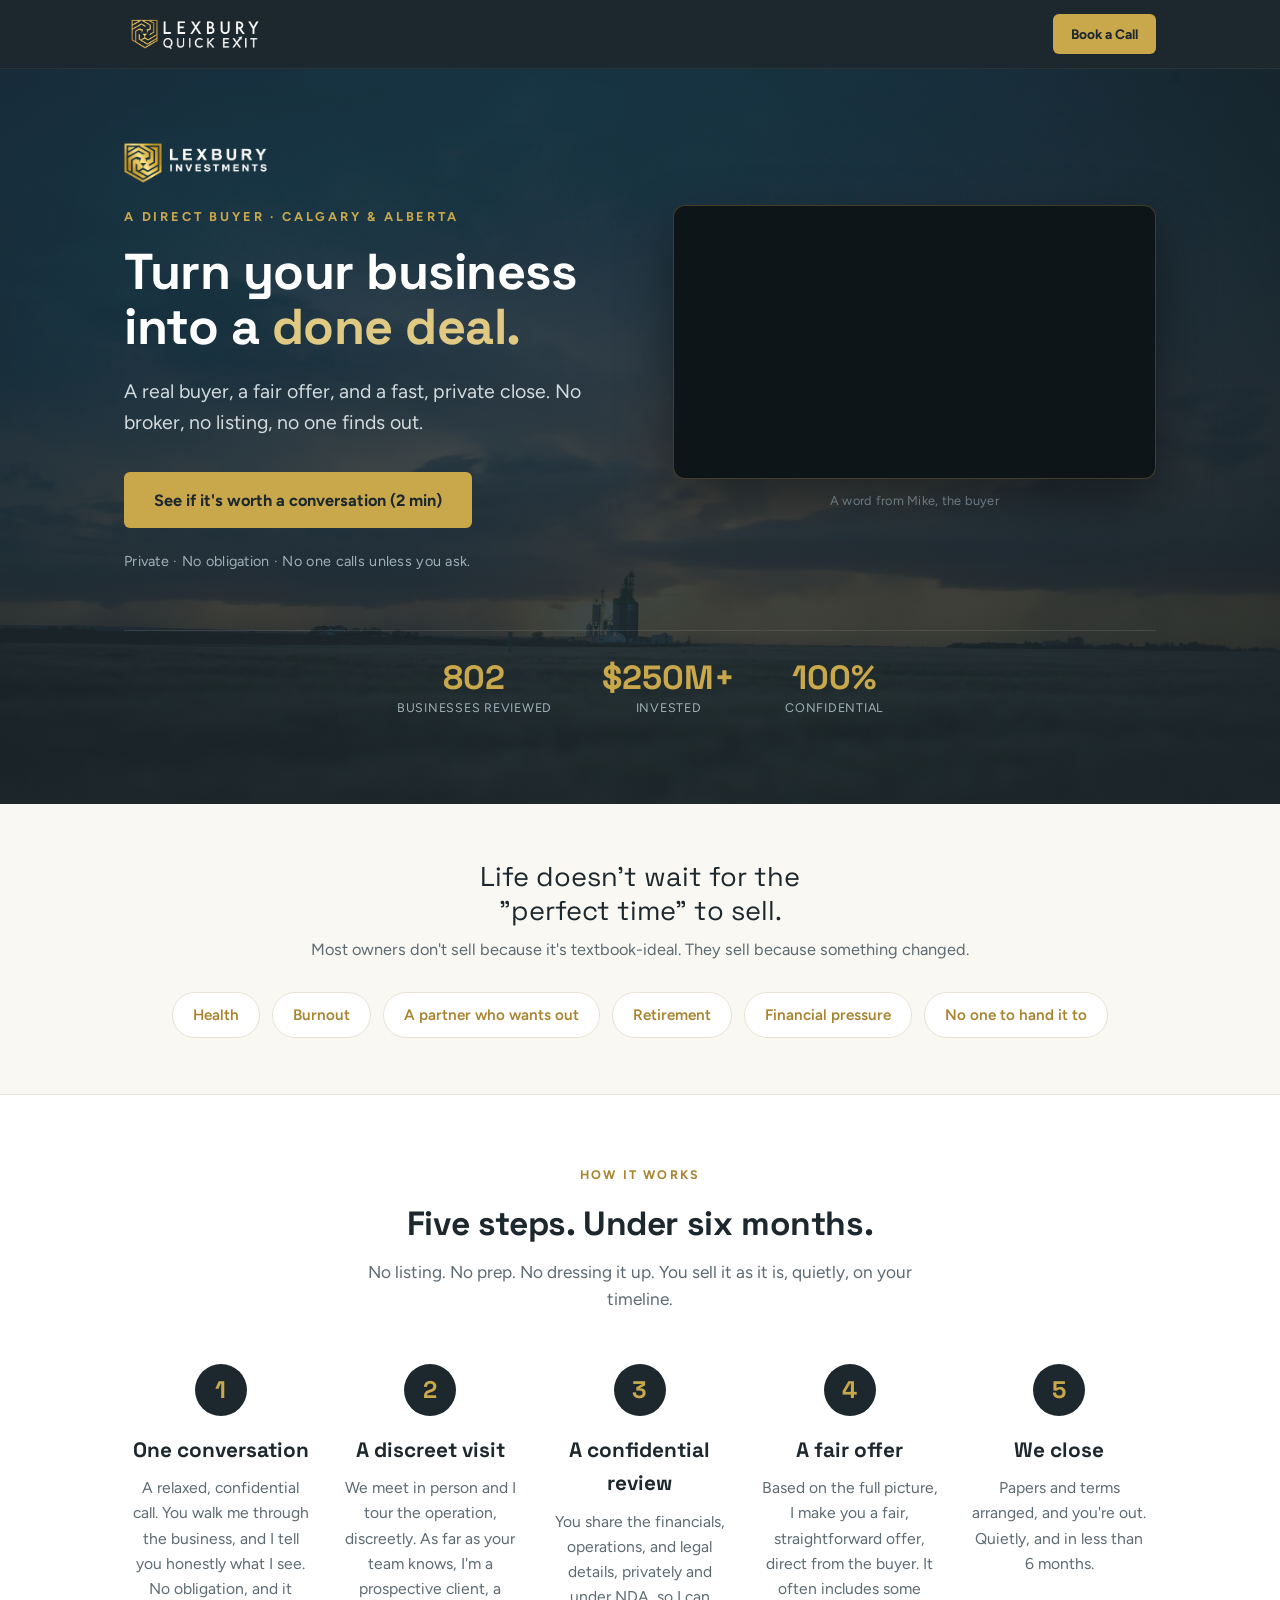
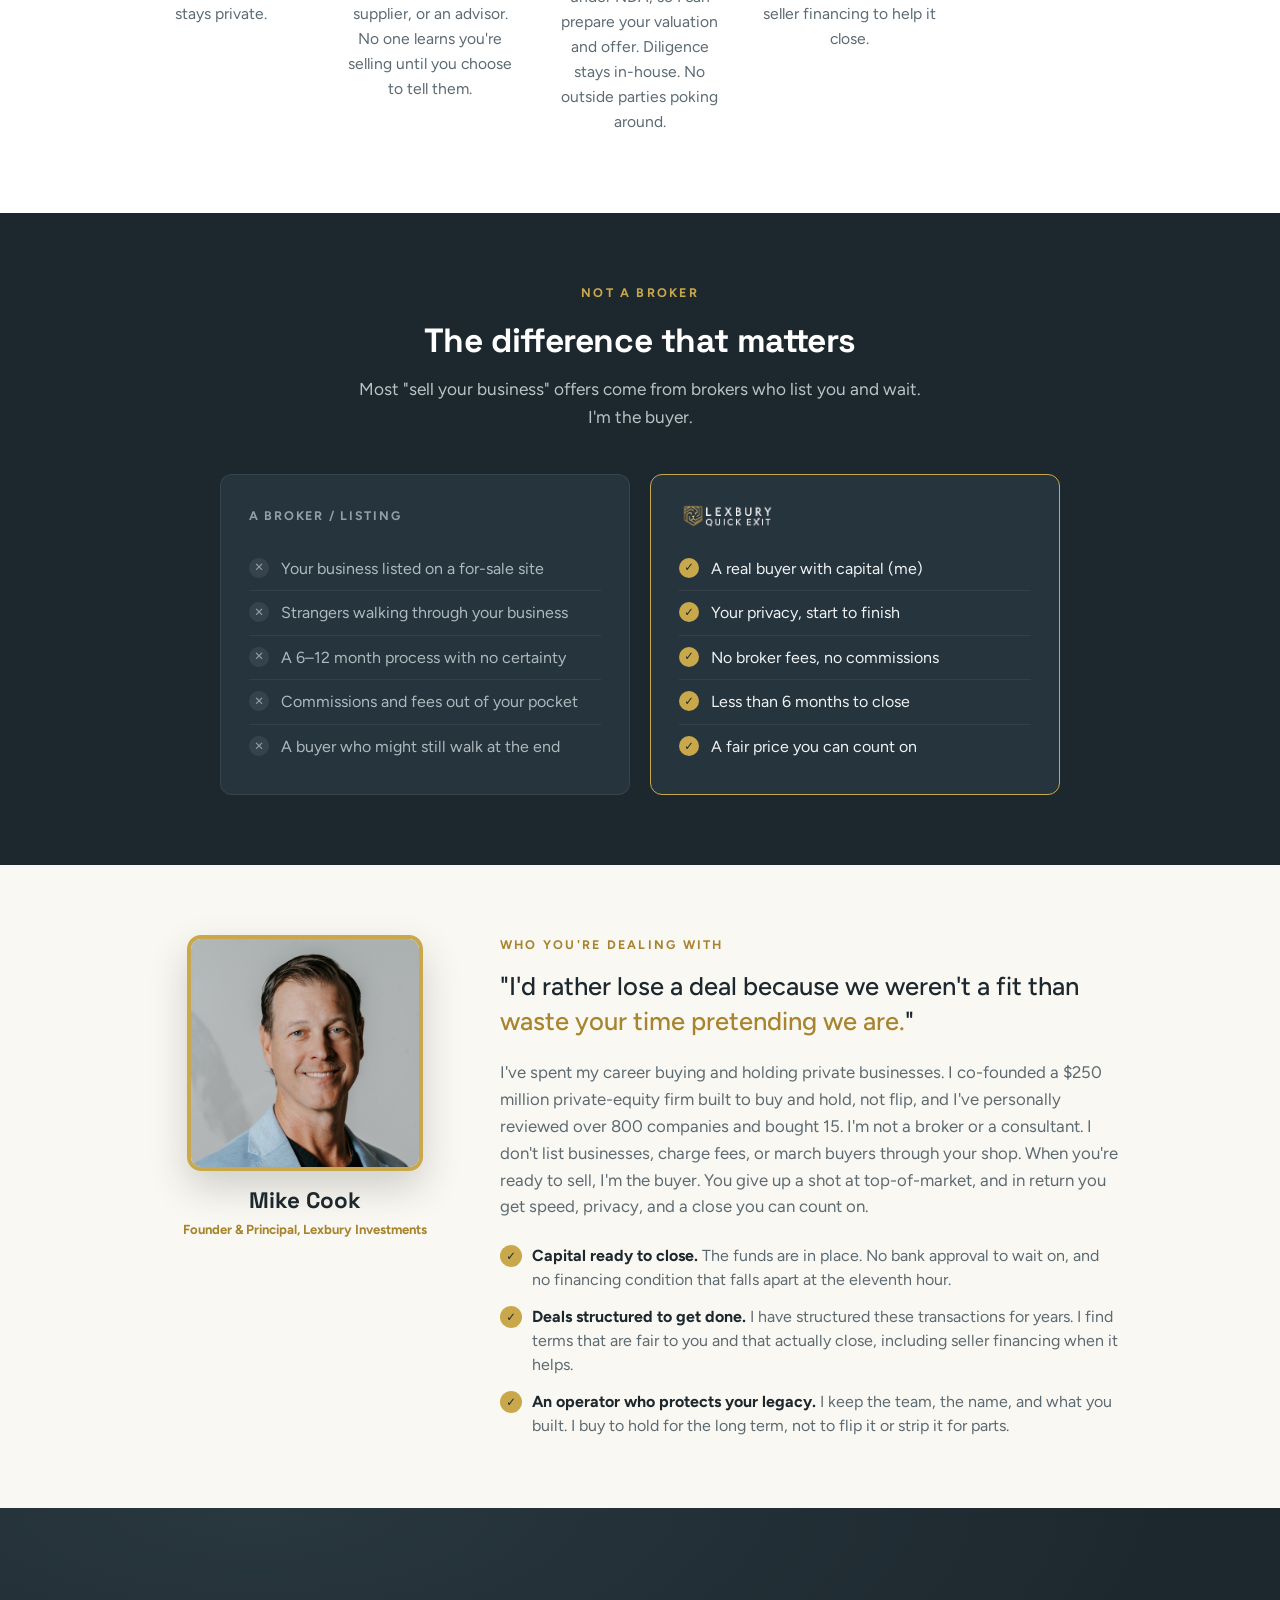
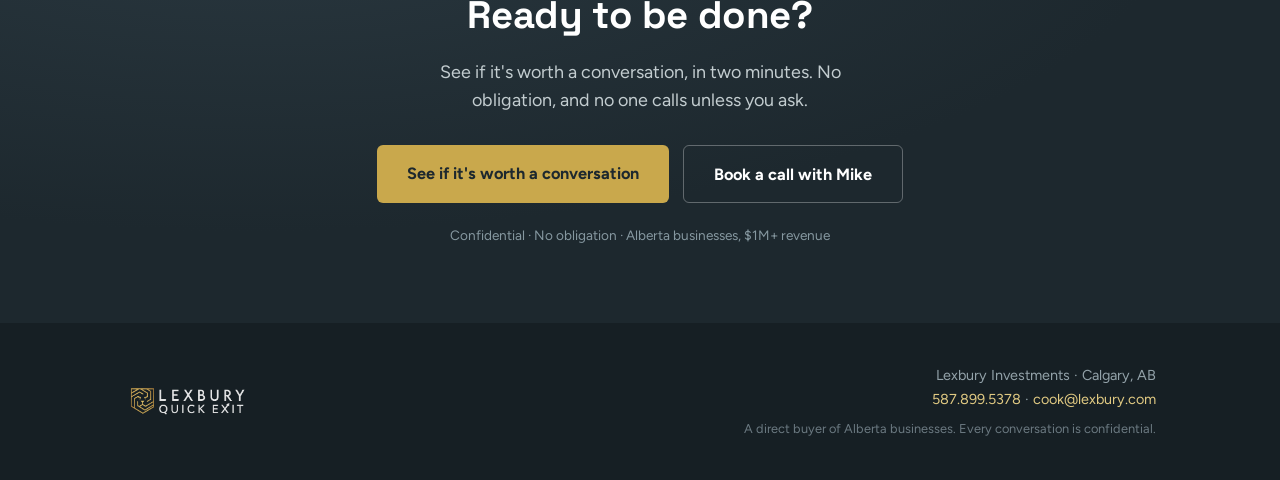
<file: index.html>
<!DOCTYPE html>
<html lang="en">
<head>
<meta charset="UTF-8">
<meta name="viewport" content="width=device-width, initial-scale=1.0">
<title>Sell Your Alberta Business, Fast and Confidential | Lexbury Quick Exit</title>
<meta name="description" content="A real buyer for your Calgary or Alberta business, not a broker. No listing, no fees, no parade of strangers. One honest conversation, a fair offer, and a close in less than 6 months. Completely confidential.">
<link rel="icon" href="/favicon.png">
<link rel="apple-touch-icon" href="/apple-touch-icon.png">
<link rel="stylesheet" href="/fonts.css">
<style>
:root{
  --navy:#1D282E; --navy-2:#26343d; --navy-3:#31424c;
  --gold:#C9A84C; --gold-lt:#e0c982; --gold-deep:#a8842f;
  --cream:#faf8f2; --paper:#ffffff; --ink:#2b3840; --muted:#5c6a72; --line:#e7e2d6;
  --good:#2d7a4f;
  /* Option D typography (both sans): --serif = DISPLAY face, --sans = BODY face */
  --serif:'Space Grotesk',system-ui,-apple-system,'Segoe UI',Roboto,Helvetica,Arial,sans-serif;
  --sans:'Figtree',system-ui,-apple-system,'Segoe UI',Roboto,Helvetica,Arial,sans-serif;
}
*{box-sizing:border-box;margin:0;padding:0;}
html{scroll-behavior:smooth;}
body{font-family:var(--sans);color:var(--ink);background:var(--paper);line-height:1.6;-webkit-font-smoothing:antialiased;}
a{color:inherit;}
img{max-width:100%;display:block;}
.wrap{max-width:1080px;margin:0 auto;padding:0 24px;}

/* nav */
.nav{position:sticky;top:0;z-index:50;background:var(--navy);border-bottom:1px solid rgba(255,255,255,.06);}
.nav .wrap{display:flex;align-items:center;justify-content:space-between;padding-top:14px;padding-bottom:14px;}
.nav .logo{height:38px;width:auto;}
.btn{display:inline-block;font-family:var(--sans);font-weight:700;font-size:.92rem;padding:11px 22px;border-radius:6px;text-decoration:none;cursor:pointer;border:none;transition:transform .1s,background .15s;}
.btn:hover{transform:translateY(-1px);}
.btn-gold{background:var(--gold);color:var(--navy);}
.btn-gold:hover{background:var(--gold-lt);}
.btn-ghost{background:transparent;color:#fff;border:1px solid rgba(255,255,255,.3);}
.btn-ghost:hover{background:rgba(255,255,255,.08);}
.btn-lg{font-size:1.02rem;padding:15px 30px;}
.nav .btn{padding:9px 18px;font-size:.86rem;}

/* hero */
.hero{background:linear-gradient(rgba(29,40,46,.78), rgba(29,40,46,.88)), url('/hero-bg.jpg') center/cover no-repeat;color:#fff;padding:74px 0 84px;}
.hero .eyebrow{color:var(--gold);font-size:.8rem;letter-spacing:.22em;text-transform:uppercase;font-weight:700;margin-bottom:18px;}
.hero-brand{margin-bottom:16px;}
.hero-brand a{display:inline-block;line-height:0;}
.hero-brand img{height:40px;width:auto;display:block;transition:opacity .18s ease;}
.hero-brand a:hover img{opacity:.78;}
.hero h1{font-family:var(--serif);font-size:3.15rem;line-height:1.08;font-weight:700;letter-spacing:-.5px;max-width:15ch;}
.hero h1 .em{color:var(--gold-lt);}
.hero .sub{font-size:1.22rem;color:#d3dbde;margin-top:22px;max-width:44ch;}
.hero .cta-row{display:flex;flex-wrap:wrap;gap:14px;margin-top:34px;}
.hero .trust{margin-top:30px;font-size:.9rem;color:#9fb0b8;display:flex;align-items:center;gap:10px;flex-wrap:wrap;}
.hero .trust b{color:#e6ecee;font-weight:600;}
.hero .trust .dot{width:4px;height:4px;border-radius:50%;background:var(--gold);}

/* hero grid, video & trust */
.hero-grid{display:grid;grid-template-columns:1.02fr .98fr;gap:46px;align-items:center;}
.hero-assure{margin-top:22px;font-size:.9rem;color:#9fb0b8;letter-spacing:.02em;}
.hero-video .video-frame{position:relative;padding-bottom:56.25%;height:0;border-radius:12px;overflow:hidden;box-shadow:0 22px 55px rgba(0,0,0,.4);border:1px solid rgba(201,168,76,.28);background:#0e1519;}
.hero-video .video-frame iframe{position:absolute;inset:0;width:100%;height:100%;}
.hero-video .video-cap{text-align:center;font-size:.8rem;color:#8698a0;margin-top:12px;letter-spacing:.02em;}
.hero-trust{display:flex;gap:50px;justify-content:center;margin:56px auto 0;padding-top:30px;border-top:1px solid rgba(255,255,255,.1);}
.hero-trust .ti{text-align:center;}
.hero-trust .tn{display:block;font-family:var(--serif);font-size:2.1rem;color:var(--gold);font-weight:700;line-height:1;}
.hero-trust .tl{font-size:.78rem;color:#9fb0b8;letter-spacing:.06em;text-transform:uppercase;margin-top:6px;}
@media(max-width:800px){ .hero-grid{grid-template-columns:1fr;gap:30px;} .hero-trust{gap:26px;flex-wrap:wrap;} .hero-trust .tn{font-size:1.7rem;} }

/* situations */
.situations{background:var(--cream);padding:56px 0;border-bottom:1px solid var(--line);}
.situations .lead{font-family:var(--serif);font-size:1.7rem;color:var(--navy);text-align:center;max-width:22ch;margin:0 auto 8px;line-height:1.25;}
.situations .subline{text-align:center;color:var(--muted);font-size:1.02rem;margin-bottom:30px;}
.sit-grid{display:flex;flex-wrap:wrap;justify-content:center;gap:12px;}
.sit{background:var(--paper);border:1px solid var(--line);border-radius:100px;padding:10px 20px;font-size:.95rem;font-weight:600;color:var(--navy);text-decoration:none;cursor:pointer;transition:border-color .15s,transform .1s,box-shadow .15s;}
.sit:hover{border-color:var(--gold);transform:translateY(-1px);box-shadow:0 4px 14px rgba(29,40,46,.08);}
.sit span{color:var(--gold-deep);}

/* section base */
.section{padding:70px 0;}
.section h2{font-family:var(--serif);font-size:2.1rem;color:var(--navy);text-align:center;font-weight:700;letter-spacing:-.4px;margin-bottom:8px;}
.section .kicker{text-align:center;color:var(--gold-deep);font-size:.78rem;letter-spacing:.18em;text-transform:uppercase;font-weight:700;margin-bottom:12px;}
.section .intro{text-align:center;color:var(--muted);font-size:1.08rem;max-width:52ch;margin:0 auto 42px;}

/* steps */
.steps{display:grid;grid-template-columns:repeat(5,1fr);gap:16px;}
@media(max-width:1040px){.steps{grid-template-columns:repeat(3,1fr);gap:20px;}}
@media(max-width:640px){.steps{grid-template-columns:1fr;}}
.step h3{font-size:1.18rem;}
.step{text-align:center;padding:8px;}
.step .n{width:52px;height:52px;border-radius:50%;background:var(--navy);color:var(--gold);font-family:var(--serif);font-size:1.5rem;font-weight:700;display:grid;place-items:center;margin:0 auto 18px;}
.step h3{font-family:var(--serif);font-size:1.3rem;color:var(--navy);margin-bottom:8px;}
.step p{color:var(--muted);font-size:.98rem;}

/* comparison */
.compare{background:var(--navy);color:#fff;}
.compare h2{color:#fff;}
.compare .kicker{color:var(--gold);}
.compare .intro{color:#b9c4c8;}
.cols{display:grid;grid-template-columns:1fr 1fr;gap:20px;max-width:840px;margin:0 auto;}
.col{background:var(--navy-2);border:1px solid rgba(255,255,255,.08);border-radius:12px;padding:26px 28px;}
.col.us{border-color:var(--gold);}
.col h4{font-size:.78rem;letter-spacing:.14em;text-transform:uppercase;font-weight:700;margin-bottom:16px;min-height:30px;display:flex;align-items:center;}
.col.them h4{color:#8fa0a8;} .col.us h4{color:var(--gold);} .col.us h4 img{height:26px;width:auto;display:block;}
.col ul{list-style:none;}
.col li{display:flex;gap:12px;align-items:flex-start;padding:9px 0;font-size:1rem;border-bottom:1px solid rgba(255,255,255,.06);}
.col li:last-child{border-bottom:none;}
.mark{flex:none;width:20px;height:20px;border-radius:50%;display:grid;place-items:center;font-size:.72rem;font-weight:800;margin-top:2px;}
.col.them .mark{background:rgba(255,255,255,.08);color:#8fa0a8;}
.col.us .mark{background:var(--gold);color:var(--navy);}
.col.them li{color:#aeb9bd;} .col.us li{color:#eef2f3;}

/* mike */
.mike{background:var(--cream);}
.mike-grid{display:grid;grid-template-columns:290px 1fr;gap:50px;align-items:start;max-width:960px;margin:0 auto;}
.mike-photo-col{text-align:center;}
.mike-photo{width:236px;height:236px;border-radius:14px;object-fit:cover;border:4px solid var(--gold);box-shadow:0 16px 38px rgba(29,40,46,.20);margin:0 auto 18px;}
.mike-name{font-family:var(--serif);font-size:1.4rem;font-weight:700;color:var(--navy);line-height:1.1;}
.mike-title{font-size:.82rem;color:var(--gold-deep);font-weight:700;margin-top:5px;}
.mike-points{list-style:none;margin:24px 0 0;display:grid;gap:13px;}
.mike-points li{position:relative;padding-left:32px;font-size:1rem;color:var(--muted);line-height:1.5;}
.mike-points li::before{content:"\2713";position:absolute;left:0;top:1px;display:grid;place-items:center;width:22px;height:22px;border-radius:50%;background:var(--gold);color:var(--navy);font-size:.72rem;font-weight:800;}
.mike-points b{color:var(--navy);font-weight:700;}
.mike-text .kicker{text-align:left;margin-bottom:14px;}
.mike .quote{font-family:var(--sans);font-size:1.6rem;line-height:1.36;color:var(--navy);font-weight:500;}
.mike .quote .g{color:var(--gold-deep);}
.mike .body{color:var(--muted);font-size:1.05rem;margin-top:20px;}
@media(max-width:820px){
  .mike-grid{grid-template-columns:1fr;gap:28px;text-align:center;}
  .mike-photo{width:186px;height:186px;}
  .mike-text .kicker{text-align:center;}
  .mike .quote{font-size:1.42rem;}
  .mike-points{max-width:340px;margin-left:auto;margin-right:auto;text-align:left;}
}

/* final cta */
.final{background:radial-gradient(120% 130% at 20% 0%, #29373f 0%, var(--navy) 60%);color:#fff;text-align:center;padding:76px 0;}
.final h2{font-family:var(--serif);font-size:2.4rem;color:#fff;margin-bottom:12px;letter-spacing:-.4px;}
.final p{color:#c3cdd0;font-size:1.12rem;max-width:44ch;margin:0 auto 30px;}
.final .cta-row{display:flex;flex-wrap:wrap;gap:14px;justify-content:center;}
.final .fine{margin-top:22px;font-size:.85rem;color:#8698a0;}

/* footer */
footer{background:#161f24;color:#93a2a9;padding:40px 0;font-size:.9rem;}
footer .wrap{display:flex;flex-wrap:wrap;gap:24px;justify-content:space-between;align-items:center;}
footer .logo{height:34px;opacity:.9;}
footer a{color:var(--gold-lt);text-decoration:none;}
footer .meta{text-align:right;line-height:1.7;}
footer .disc{color:#6b7981;font-size:.8rem;margin-top:6px;}

@media(max-width:800px){
  .hero{padding:54px 0 60px;}
  .hero h1{font-size:2.35rem;}
  .hero .sub{font-size:1.08rem;}
  .steps{gap:24px;}
  .cols{grid-template-columns:1fr;}
  .section{padding:54px 0;}
  .section h2{font-size:1.7rem;}
  .final h2{font-size:1.9rem;}
  footer .wrap{justify-content:center;text-align:center;}
  footer .meta{text-align:center;}
  .nav .logo{height:32px;}
}
</style>
</head>
<body>

<!-- NAV -->
<nav class="nav">
  <div class="wrap">
    <a href="/"><img class="logo" src="/qe-logo-white.png" alt="Lexbury Quick Exit"></a>
    <a class="btn btn-gold" href="/book-call.html">Book a Call</a>
  </div>
</nav>

<!-- HERO -->
<header class="hero">
  <div class="wrap">
    <div class="hero-grid">
      <div class="hero-content">
        <div class="hero-brand"><a href="https://lexbury.com" target="_blank" rel="noopener" title="Visit Lexbury Investments at lexbury.com"><img src="/lexbury-investments-white.png" alt="Lexbury Investments"></a></div>
        <div class="eyebrow">A direct buyer &middot; Calgary &amp; Alberta</div>
        <h1>Turn your business into a <span class="em">done deal.</span></h1>
        <p class="sub">A real buyer, a fair offer, and a fast, private close. No broker, no listing, no one finds out.</p>
        <div class="cta-row">
          <a class="btn btn-gold btn-lg" href="/assessment.html">See if it's worth a conversation (2 min)</a>
        </div>
        <div class="hero-assure">Private &middot; No obligation &middot; No one calls unless you ask.</div>
      </div>
      <div class="hero-video">
        <div class="video-frame">
          <iframe src="https://player.vimeo.com/video/1199830231?badge=0&amp;autopause=0&amp;title=0&amp;byline=0&amp;portrait=0" title="A word from Mike Cook" frameborder="0" allow="autoplay; fullscreen; picture-in-picture" allowfullscreen></iframe>
        </div>
        <div class="video-cap">A word from Mike, the buyer</div>
      </div>
    </div>
    <div class="hero-trust">
      <div class="ti"><span class="tn">802</span><span class="tl">Businesses Reviewed</span></div>
      <div class="ti"><span class="tn">$250M+</span><span class="tl">Invested</span></div>
      <div class="ti"><span class="tn">100%</span><span class="tl">Confidential</span></div>
    </div>
  </div>
</header>

<!-- SITUATIONS -->
<section class="situations">
  <div class="wrap">
    <div class="lead">Life doesn't wait for the "perfect time" to sell.</div>
    <div class="subline">Most owners don't sell because it's textbook-ideal. They sell because something changed.</div>
    <div class="sit-grid">
      <a class="sit" href="/assessment.html"><span>Health</span></a>
      <a class="sit" href="/assessment.html"><span>Burnout</span></a>
      <a class="sit" href="/assessment.html"><span>A partner who wants out</span></a>
      <a class="sit" href="/assessment.html"><span>Retirement</span></a>
      <a class="sit" href="/assessment.html"><span>Financial pressure</span></a>
      <a class="sit" href="/assessment.html"><span>No one to hand it to</span></a>
    </div>
  </div>
</section>

<!-- HOW IT WORKS -->
<section class="section">
  <div class="wrap">
    <div class="kicker">How it works</div>
    <h2>Five steps. Under six months.</h2>
    <p class="intro">No listing. No prep. No dressing it up. You sell it as it is, quietly, on your timeline.</p>
    <div class="steps">
      <div class="step">
        <div class="n">1</div>
        <h3>One conversation</h3>
        <p>A relaxed, confidential call. You walk me through the business, and I tell you honestly what I see. No obligation, and it stays private.</p>
      </div>
      <div class="step">
        <div class="n">2</div>
        <h3>A discreet visit</h3>
        <p>We meet in person and I tour the operation, discreetly. As far as your team knows, I'm a prospective client, a supplier, or an advisor. No one learns you're selling until you choose to tell them.</p>
      </div>
      <div class="step">
        <div class="n">3</div>
        <h3>A confidential review</h3>
        <p>You share the financials, operations, and legal details, privately and under NDA, so I can prepare your valuation and offer. Diligence stays in-house. No outside parties poking around.</p>
      </div>
      <div class="step">
        <div class="n">4</div>
        <h3>A fair offer</h3>
        <p>Based on the full picture, I make you a fair, straightforward offer, direct from the buyer. It often includes some seller financing to help it close.</p>
      </div>
      <div class="step">
        <div class="n">5</div>
        <h3>We close</h3>
        <p>Papers and terms arranged, and you're out. Quietly, and in less than 6 months.</p>
      </div>
    </div>
  </div>
</section>

<!-- COMPARISON -->
<section class="section compare">
  <div class="wrap">
    <div class="kicker">Not a broker</div>
    <h2>The difference that matters</h2>
    <p class="intro">Most "sell your business" offers come from brokers who list you and wait. I'm the buyer.</p>
    <div class="cols">
      <div class="col them">
        <h4>A broker / listing</h4>
        <ul>
          <li><span class="mark">✕</span> Your business listed on a for-sale site</li>
          <li><span class="mark">✕</span> Strangers walking through your business</li>
          <li><span class="mark">✕</span> A 6–12 month process with no certainty</li>
          <li><span class="mark">✕</span> Commissions and fees out of your pocket</li>
          <li><span class="mark">✕</span> A buyer who might still walk at the end</li>
        </ul>
      </div>
      <div class="col us">
        <h4><img src="/qe-logo-white.png" alt="Lexbury Quick Exit"></h4>
        <ul>
          <li><span class="mark">✓</span> A real buyer with capital (me)</li>
          <li><span class="mark">✓</span> Your privacy, start to finish</li>
          <li><span class="mark">✓</span> No broker fees, no commissions</li>
          <li><span class="mark">✓</span> Less than 6 months to close</li>
          <li><span class="mark">✓</span> A fair price you can count on</li>
        </ul>
      </div>
    </div>
  </div>
</section>

<!-- MIKE -->
<section class="section mike">
  <div class="wrap">
    <div class="mike-grid">
      <div class="mike-photo-col">
        <img class="mike-photo" src="/mike-cook.jpg" alt="Mike Cook, founder of Lexbury Investments">
        <div class="mike-name">Mike Cook</div>
        <div class="mike-title">Founder &amp; Principal, Lexbury Investments</div>
      </div>
      <div class="mike-text">
        <div class="kicker">Who you're dealing with</div>
        <p class="quote">"I'd rather lose a deal because we weren't a fit than <span class="g">waste your time pretending we are.</span>"</p>
        <p class="body">I've spent my career buying and holding private businesses. I co-founded a $250 million private-equity firm built to buy and hold, not flip, and I've personally reviewed over 800 companies and bought 15. I'm not a broker or a consultant. I don't list businesses, charge fees, or march buyers through your shop. When you're ready to sell, I'm the buyer. You give up a shot at top-of-market, and in return you get speed, privacy, and a close you can count on.</p>
        <ul class="mike-points">
          <li><b>Capital ready to close.</b> The funds are in place. No bank approval to wait on, and no financing condition that falls apart at the eleventh hour.</li>
          <li><b>Deals structured to get done.</b> I have structured these transactions for years. I find terms that are fair to you and that actually close, including seller financing when it helps.</li>
          <li><b>An operator who protects your legacy.</b> I keep the team, the name, and what you built. I buy to hold for the long term, not to flip it or strip it for parts.</li>
        </ul>
      </div>
    </div>
  </div>
</section>

<!-- FINAL CTA -->
<section class="final">
  <div class="wrap">
    <h2>Ready to be done?</h2>
    <p>See if it's worth a conversation, in two minutes. No obligation, and no one calls unless you ask.</p>
    <div class="cta-row">
      <a class="btn btn-gold btn-lg" href="/assessment.html">See if it's worth a conversation</a>
      <a class="btn btn-ghost btn-lg" href="/book-call.html">Book a call with Mike</a>
    </div>
    <div class="fine">Confidential &middot; No obligation &middot; Alberta businesses, $1M+ revenue</div>
  </div>
</section>

<!-- FOOTER -->
<footer>
  <div class="wrap">
    <div>
      <img class="logo" src="/qe-logo-white.png" alt="Lexbury Quick Exit">
    </div>
    <div class="meta">
      Lexbury Investments &middot; Calgary, AB<br>
      <a href="tel:5878995378">587.899.5378</a> &middot; <a href="mailto:cook@lexbury.com">cook@lexbury.com</a>
      <div class="disc">A direct buyer of Alberta businesses. Every conversation is confidential.</div>
    </div>
  </div>
</footer>

</body>
</html>
</file>
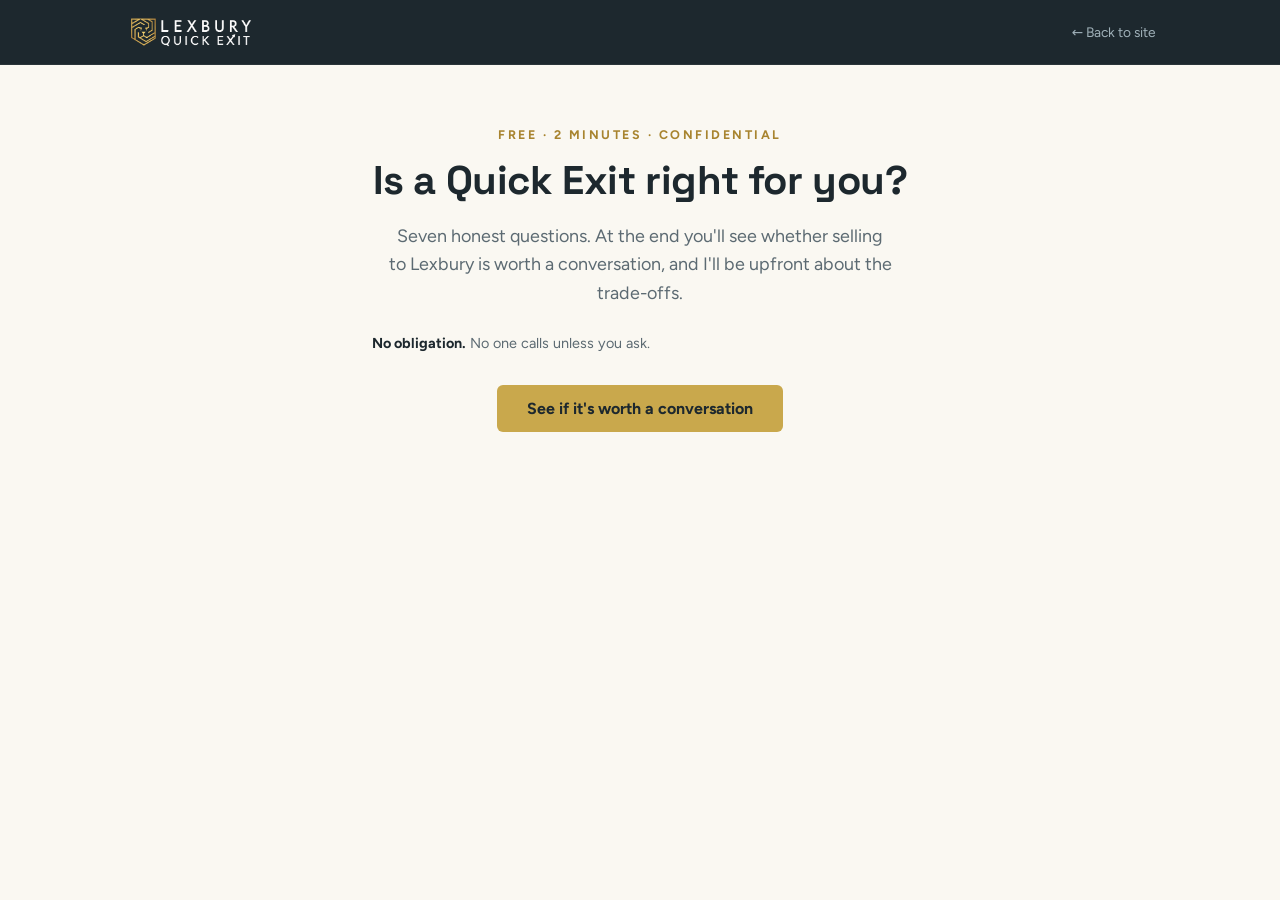
<file: assessment.html>
<!DOCTYPE html>
<html lang="en">
<head>
<meta charset="UTF-8">
<meta name="viewport" content="width=device-width, initial-scale=1.0">
<title>Worth a Conversation? | Lexbury Quick Exit</title>
<meta name="description" content="A free, private, 2-minute check. Seven questions to see whether selling your Alberta business to Lexbury is worth a conversation. No obligation, and no one calls unless you ask.">
<link rel="icon" href="/favicon.png">
<link rel="apple-touch-icon" href="/apple-touch-icon.png">
<link rel="stylesheet" href="/fonts.css">
<style>
:root{
  --navy:#1D282E; --navy-2:#26343d; --navy-3:#31424c;
  --gold:#C9A84C; --gold-lt:#e0c982; --gold-deep:#a8842f;
  --cream:#faf8f2; --paper:#ffffff; --ink:#2b3840; --muted:#5c6a72; --line:#e7e2d6;
  --good:#2d7a4f; --good-bg:#e8f5ee;
  /* Option D typography (both sans): --serif = DISPLAY face, --sans = BODY face */
  --serif:'Space Grotesk',system-ui,-apple-system,'Segoe UI',Roboto,Helvetica,Arial,sans-serif;
  --sans:'Figtree',system-ui,-apple-system,'Segoe UI',Roboto,Helvetica,Arial,sans-serif;
}
*{box-sizing:border-box;margin:0;padding:0;}
button{font-family:inherit;}
html{scroll-behavior:smooth;}
body{font-family:var(--sans);color:var(--ink);background:var(--cream);line-height:1.6;-webkit-font-smoothing:antialiased;}
a{color:inherit;}
img{max-width:100%;display:block;}
.wrap{max-width:720px;margin:0 auto;padding:0 24px;}

.nav{position:sticky;top:0;z-index:50;background:var(--navy);border-bottom:1px solid rgba(255,255,255,.06);}
.nav .inner{max-width:1080px;margin:0 auto;padding:14px 24px;display:flex;align-items:center;justify-content:space-between;}
.nav .logo{height:36px;width:auto;}
.nav a.back{color:#9fb0b8;text-decoration:none;font-size:.86rem;}
.nav a.back:hover{color:#fff;}

.btn{display:inline-block;font-weight:700;font-size:1rem;padding:14px 30px;border-radius:6px;text-decoration:none;cursor:pointer;border:none;transition:transform .1s,background .15s;}
.btn:hover{transform:translateY(-1px);}
.btn-gold{background:var(--gold);color:var(--navy);}
.btn-gold:hover{background:var(--gold-lt);}
.btn-ghost{background:transparent;color:var(--navy);border:1px solid var(--line);}
.btn:disabled{opacity:.4;cursor:not-allowed;transform:none;}

/* intro */
#hero-section{text-align:center;padding:60px 0 40px;}
#hero-section .eyebrow{color:var(--gold-deep);font-size:.78rem;letter-spacing:.2em;text-transform:uppercase;font-weight:700;margin-bottom:14px;}
#hero-section h1{font-family:var(--serif);font-size:2.5rem;color:var(--navy);line-height:1.12;letter-spacing:-.4px;}
#hero-section p{color:var(--muted);font-size:1.12rem;margin:18px auto 6px;max-width:46ch;}
#hero-section .meta{color:var(--muted);font-size:.9rem;margin:24px 0 30px;}
#hero-section .meta b{color:var(--navy);}

/* questions */
.section{display:none;padding:36px 0 70px;}
.section.active{display:block;}
.progress{height:5px;background:var(--line);border-radius:100px;overflow:hidden;margin-bottom:6px;}
.progress-fill{height:100%;background:var(--gold);width:14%;transition:width .35s ease;}
.progress-label{font-size:.78rem;color:var(--muted);letter-spacing:.06em;text-transform:uppercase;font-weight:700;margin-bottom:28px;}
.question-number{color:var(--gold-deep);font-size:.76rem;letter-spacing:.14em;text-transform:uppercase;font-weight:700;margin-bottom:8px;}
.question-text{font-family:var(--serif);font-size:1.7rem;color:var(--navy);line-height:1.25;letter-spacing:-.3px;}
.question-context{color:var(--muted);font-size:1rem;margin:10px 0 24px;}
.options{display:flex;flex-direction:column;gap:10px;}
.option{background:var(--paper);border:1.5px solid var(--line);border-radius:10px;padding:15px 18px;display:flex;gap:14px;align-items:flex-start;cursor:pointer;transition:border-color .12s,background .12s;}
.option:hover{border-color:var(--gold-lt);}
.option.selected{border-color:var(--gold);background:#fffaf0;}
.option-radio{flex:none;width:20px;height:20px;border-radius:50%;border:2px solid var(--line);margin-top:2px;position:relative;transition:border-color .12s;}
.option.selected .option-radio{border-color:var(--gold);}
.option.selected .option-radio::after{content:"";position:absolute;inset:3px;border-radius:50%;background:var(--gold);}
.option-content h4{font-size:1.02rem;color:var(--navy);font-weight:650;}
.option-content p{font-size:.88rem;color:var(--muted);margin-top:2px;}
.q-nav{display:flex;justify-content:space-between;align-items:center;margin-top:28px;}
#btn-back{background:none;border:none;color:var(--muted);font-size:.95rem;cursor:pointer;font-weight:600;}
#btn-back:hover{color:var(--navy);}

/* results */
#section-results{text-align:center;}
.res-eyebrow{color:var(--gold-deep);font-size:.78rem;letter-spacing:.2em;text-transform:uppercase;font-weight:700;margin-bottom:12px;}
.res-title{font-family:var(--serif);font-size:2rem;color:var(--navy);margin-bottom:26px;}
.meter{max-width:440px;margin:0 auto 8px;}
.meter-track{height:12px;background:var(--line);border-radius:100px;overflow:hidden;}
.meter-fill{height:100%;width:0;border-radius:100px;transition:width 1s ease;background:var(--gold);}
.meter-fill.high{background:var(--good);} .meter-fill.high-mid{background:#3f9e6a;}
.meter-fill.medium{background:var(--gold);} .meter-fill.low{background:#c98b3a;}
.meter-row{display:flex;justify-content:space-between;align-items:baseline;max-width:440px;margin:10px auto 4px;}
.meter-label{font-family:var(--serif);font-size:1.3rem;color:var(--navy);font-weight:700;}
.meter-desc{color:var(--muted);font-size:.98rem;max-width:44ch;margin:0 auto 30px;}
.recommendation{border-radius:12px;padding:24px 26px;margin:0 auto 28px;max-width:560px;text-align:left;}
.recommendation.lexbury-fit{background:var(--good-bg);border:1px solid #b8ddc8;}
.recommendation.maxexit-fit{background:#fdf6e6;border:1px solid #e8d5a0;}
.rec-title{font-family:var(--serif);font-size:1.35rem;color:var(--navy);margin-bottom:8px;}
.rec-body{color:var(--ink);font-size:1rem;}
.rec-body a{color:var(--gold-deep);font-weight:600;}
.results-cta{background:linear-gradient(rgba(29,40,46,.80), rgba(29,40,46,.90)), url('/hero-bg.jpg') center/cover no-repeat;color:#fff;border-radius:14px;padding:36px 30px;max-width:560px;margin:0 auto;}
.results-cta h3{font-family:var(--serif);font-size:1.5rem;margin-bottom:8px;}
.results-cta p{color:#c3cdd0;font-size:1rem;margin-bottom:22px;}
.restart{margin-top:26px;}
.restart button{background:none;border:none;color:var(--muted);font-size:.9rem;cursor:pointer;text-decoration:underline;}
/* 5-step journey tracker */
.journey{max-width:600px;margin:44px auto 0;padding-top:34px;border-top:1px solid var(--line);}
.journey-head{text-align:center;font-size:.98rem;color:var(--muted);margin-bottom:26px;}
.journey-head b{color:var(--navy);}
.journey-steps{display:flex;justify-content:space-between;position:relative;}
.journey-steps::before{content:"";position:absolute;top:17px;left:9%;right:9%;height:2px;background:var(--line);z-index:0;}
.jstep{position:relative;z-index:1;display:flex;flex-direction:column;align-items:center;flex:1;}
.jdot{width:36px;height:36px;border-radius:50%;background:#fff;border:2px solid var(--line);color:var(--muted);font-weight:700;font-size:.92rem;display:grid;place-items:center;}
.jstep.done .jdot{background:var(--gold);border-color:var(--gold);color:var(--navy);}
.jstep.next .jdot{border-color:var(--gold);color:var(--gold-deep);}
.jlabel{font-size:.72rem;color:var(--muted);margin-top:9px;line-height:1.25;text-align:center;max-width:82px;}
.jstep.done .jlabel,.jstep.next .jlabel{color:var(--navy);font-weight:600;}
@media(max-width:520px){.jdot{width:30px;height:30px;font-size:.8rem;}.jlabel{font-size:.62rem;max-width:58px;margin-top:7px;}.journey-steps::before{top:14px;left:10%;right:10%;}}
/* projected-close countdown */
.countdown{max-width:440px;margin:0 auto 28px;background:var(--navy);color:#fff;border-radius:14px;padding:22px 26px;text-align:center;}
.cd-label{font-size:.78rem;letter-spacing:.08em;text-transform:uppercase;color:var(--gold);font-weight:700;}
.cd-date{font-family:var(--serif);font-size:2rem;color:#fff;margin:7px 0 5px;letter-spacing:-.3px;line-height:1.1;}
.cd-days{font-size:.92rem;color:#c3cdd0;}
.cd-days span{color:var(--gold-lt);font-weight:700;font-variant-numeric:tabular-nums;}

@media(max-width:600px){
  #hero-section h1{font-size:2rem;}
  .question-text{font-size:1.4rem;}
  .res-title{font-size:1.6rem;}
  .nav .logo{height:30px;}
}
</style>
</head>
<body>

<nav class="nav">
  <div class="inner">
    <a href="/"><img class="logo" src="/qe-logo-white.png" alt="Lexbury Quick Exit"></a>
    <a class="back" href="/">&larr; Back to site</a>
  </div>
</nav>

<div class="wrap">

  <!-- INTRO -->
  <div id="hero-section">
    <div class="eyebrow">Free &middot; 2 minutes &middot; Confidential</div>
    <h1>Is a Quick Exit right for you?</h1>
    <p>Seven honest questions. At the end you'll see whether selling to Lexbury is worth a conversation, and I'll be upfront about the trade-offs.</p>
    <p class="meta"><b>No obligation.</b> No one calls unless you ask.</p>
    <button class="btn btn-gold" onclick="startAssessment()">See if it's worth a conversation</button>
  </div>

  <!-- QUESTIONS -->
  <div id="section-questions" class="section">
    <div class="progress"><div class="progress-fill" id="progress-fill"></div></div>
    <div class="progress-label">Question <span id="q-current">1</span> of 7</div>
    <div id="question-area"></div>
    <div class="q-nav">
      <button id="btn-back" onclick="prevQuestion()">&larr; Back</button>
      <button class="btn btn-gold" id="btn-next" onclick="nextQuestion()" disabled>Continue</button>
    </div>
  </div>

  <!-- RESULTS -->
  <div id="section-results" class="section">
    <div class="res-eyebrow">Your result</div>
    <div class="res-title">Here's where you stand</div>
    <div class="meter">
      <div class="meter-track"><div class="meter-fill" id="readiness-fill"></div></div>
    </div>
    <div class="meter-row" style="justify-content:center;"><div class="meter-label" id="readiness-label">&nbsp;</div></div>
    <div class="meter-desc" id="readiness-desc"></div>
    <div id="recommendation"></div>
    <div class="countdown" id="countdown" style="display:none">
      <div class="cd-label">If we move ahead, you could be closed by</div>
      <div class="cd-date" id="cd-date"></div>
      <div class="cd-days">about <span id="cd-num">0</span> days from today</div>
    </div>
    <div class="results-cta" id="results-cta"></div>

    <div class="journey">
      <div class="journey-head">That's the easy part done. Here's the path from here, starting with a conversation.</div>
      <div class="journey-steps">
        <div class="jstep next"><div class="jdot">1</div><div class="jlabel">Conversation</div></div>
        <div class="jstep"><div class="jdot">2</div><div class="jlabel">Discreet visit</div></div>
        <div class="jstep"><div class="jdot">3</div><div class="jlabel">Confidential review</div></div>
        <div class="jstep"><div class="jdot">4</div><div class="jlabel">Fair offer</div></div>
        <div class="jstep"><div class="jdot">5</div><div class="jlabel">Close</div></div>
      </div>
    </div>

    <div class="restart"><button onclick="restartAssessment()">Start over</button></div>
  </div>

</div>

<script>
const BOOK_URL = '/book-call.html';
const BOOK_DIRECT = 'https://calendar.proton.me/u/17/bookings#VAb2qrhLZLc4ts9JZMKcKnargUFO0wmliVm9OxoDvrg=';
const BOOK_LINK = 'https://maxexit.ca/book';

const questions = [
  { id:'business_model', number:'Question 1', text:'What type of business do you operate?',
    context:'This helps us understand your industry and how deals are typically structured in your space.',
    options:[
      {label:'Franchisor, Royalty, or Recurring Revenue',value:'recurring',readiness:8,margin:'strong'},
      {label:'Specialty Healthcare',value:'healthcare',readiness:7,margin:'solid'},
      {label:'Online Education, E-commerce',value:'ecommerce',readiness:6,margin:'solid'},
      {label:'Wholesale, Specialty Manufacturing, Niche Services',value:'wholesale-mfg',readiness:7,margin:'solid'},
      {label:'Specialty Trade (Plumbing, Electrical, HVAC)',value:'trades',readiness:6,margin:'modest'},
      {label:'Home Services (Landscaping, Snow, Power-washing)',value:'home-services',readiness:5,margin:'modest'},
      {label:'Automotive (Repair, Detail, Car-wash)',value:'auto',readiness:5,margin:'modest'},
      {label:'Construction Services',value:'construction',readiness:5,margin:'modest'},
      {label:'Retail',value:'retail',readiness:4,margin:'low'},
      {label:'General Contracting, Trucking & Transport',value:'contracting',readiness:4,margin:'low'},
      {label:'Professional Services (Legal, Accounting, Engineering)',value:'professional',readiness:6,margin:'solid'},
      {label:'Other',value:'other',readiness:5,margin:'modest'}
    ]},
  { id:'revenue', number:'Question 2', text:"What's your approximate annual revenue?",
    context:'A rough range is fine. We focus on Alberta businesses with $1M+ in revenue.',
    options:[
      {label:'Under $1M',desc:'Below our usual range',value:'under1m',readiness:3,fit:'small'},
      {label:'$1M – $3M',value:'1m-3m',readiness:8,fit:'yes'},
      {label:'$3M – $5M',value:'3m-5m',readiness:9,fit:'yes'},
      {label:'$5M+',value:'5m+',readiness:9,fit:'yes'}
    ]},
  { id:'years_in_business', number:'Question 3', text:'How long has the business been operating?',
    context:'Longevity matters. A business that has survived cycles and changes carries more weight.',
    options:[
      {label:'Less than 5 years',desc:'Still establishing a track record',value:'under5',readiness:4},
      {label:'5 to 10 years',desc:'Proven through at least one cycle',value:'5-10',readiness:6},
      {label:'10 to 20 years',desc:'Well established with staying power',value:'10-20',readiness:7},
      {label:'20 to 30 years',desc:'A generation of durability',value:'20-30',readiness:8},
      {label:'30+ years',desc:'Built to last',value:'30plus',readiness:9}
    ]},
  { id:'dependency', number:'Question 4', text:'How dependent is the business on you personally?',
    context:'This affects transition timelines and how we structure the handover.',
    options:[
      {label:'Very involved in day-to-day and key decisions',desc:'It relies heavily on my presence and judgment',value:'high',readiness:5},
      {label:'A key manager handles a lot',desc:"I'm important, but it runs without me day-to-day",value:'medium',readiness:6},
      {label:'Strong team in place',desc:'The business operates independently',value:'low',readiness:9}
    ]},
  { id:'priority', number:'Question 5', text:'What matters most to you in this deal?',
    context:"Pick the one that's most important. There are always trade-offs.",
    options:[
      {label:'Speed',desc:'Get this done as fast as possible',value:'speed',urgency:3,flex:4},
      {label:'Total price',desc:'I want the highest number, even if it takes longer',value:'price',flex:1},
      {label:'A clean break',desc:'Walk away. No strings, no earn-outs.',value:'clean',flex:5},
      {label:'Taking care of my people',desc:'I need to know my employees are looked after',value:'employees',flex:4}
    ]},
  { id:'timeline', number:'Question 6', text:'How quickly do you need to be out?',
    context:"There's no wrong answer. This helps us understand what kind of deal makes sense.",
    options:[
      {label:'As soon as possible',desc:'Weeks, not months',value:'asap',urgency:10,flex:2},
      {label:'1 to 3 months',desc:'Soon, but not tomorrow',value:'1-3mo',urgency:7,flex:4},
      {label:'3 to 6 months',desc:'Some runway, but a firm deadline',value:'3-6mo',urgency:4,flex:6},
      {label:'6+ months',desc:'Flexible, exploring my options',value:'6mo+',urgency:2,flex:9}
    ]},
  { id:'driver', number:'Question 7', text:"What's behind your decision to exit?",
    context:'No judgment. Understanding your situation helps us move at the right speed.',
    options:[
      {label:'Health concerns',desc:'Personal or family health driving the timeline',value:'health',urgency:9,flex:4},
      {label:'Burnout',desc:"You've given everything and you're done",value:'burnout',urgency:7,flex:3},
      {label:'Partnership or family dispute',desc:'Divorce, partner conflict, or ownership disagreement',value:'dispute',urgency:8,flex:3},
      {label:'Financial pressure',desc:'Debt, cash flow issues, or creditor timelines',value:'financial',urgency:9,flex:5},
      {label:'Retirement',desc:'Ready to move on to the next chapter',value:'retirement',urgency:5,flex:3},
      {label:'Something else',desc:'A reason not listed here',value:'other',urgency:5,flex:3}
    ]}
];

let currentQ = 0, answers = {};

function startAssessment(){
  document.getElementById('hero-section').style.display='none';
  document.getElementById('section-questions').classList.add('active');
  renderQuestion(); window.scrollTo({top:0,behavior:'smooth'});
}
function renderQuestion(){
  const q=questions[currentQ], selected=answers[q.id];
  document.getElementById('q-current').textContent=currentQ+1;
  document.getElementById('progress-fill').style.width=((currentQ+1)/questions.length*100)+'%';
  document.getElementById('btn-back').style.visibility=currentQ===0?'hidden':'visible';
  const isLast=currentQ===questions.length-1, btn=document.getElementById('btn-next');
  btn.textContent=isLast?'See my results':'Continue'; btn.disabled=selected===undefined;
  let html='<div class="question-number">'+q.number+'</div>';
  html+='<div class="question-text">'+q.text+'</div>';
  html+='<div class="question-context">'+q.context+'</div><div class="options">';
  q.options.forEach(function(opt,i){
    html+='<div class="option'+(selected===i?' selected':'')+'" onclick="selectOption('+i+')">';
    html+='<div class="option-radio"></div><div class="option-content"><h4>'+opt.label+'</h4>';
    if(opt.desc) html+='<p>'+opt.desc+'</p>';
    html+='</div></div>';
  });
  html+='</div>'; document.getElementById('question-area').innerHTML=html;
}
function selectOption(i){ answers[questions[currentQ].id]=i; document.getElementById('btn-next').disabled=false; renderQuestion(); }
function nextQuestion(){ if(currentQ<questions.length-1){ currentQ++; renderQuestion(); window.scrollTo({top:0,behavior:'smooth'}); } else showResults(); }
function prevQuestion(){ if(currentQ>0){ currentQ--; renderQuestion(); } }

function showResults(){
  document.getElementById('section-questions').classList.remove('active');
  document.getElementById('section-results').classList.add('active');

  let urgency=0,readiness=0,flexibility=0,cU=0,cR=0,cF=0;
  questions.forEach(function(q){
    const idx=answers[q.id]; if(idx===undefined) return;
    const opt=q.options[idx];
    if(opt.urgency!==undefined){urgency+=opt.urgency;cU++;}
    if(opt.readiness!==undefined){readiness+=opt.readiness;cR++;}
    if(opt.flex!==undefined){flexibility+=opt.flex;cF++;}
  });
  const avgU=cU?urgency/cU:5, avgR=cR?readiness/cR:5, avgF=cF?flexibility/cF:5;
  const overall=avgU*0.3+avgR*0.35+avgF*0.35;
  const pct=Math.round(Math.min(overall*10,100));

  const fill=document.getElementById('readiness-fill'), label=document.getElementById('readiness-label'), desc=document.getElementById('readiness-desc');
  var barWidth;
  if(pct>=60){
    barWidth=85+Math.round((pct-60)/40*10);
    fill.className='meter-fill '+(pct>=75?'high':'high-mid'); label.textContent='Strong';
    desc.textContent='Your situation aligns well with how Lexbury works. We can likely move quickly.';
  } else if(pct>=35){
    barWidth=60+Math.round((pct-35)/25*20);
    fill.className='meter-fill medium'; label.textContent='Good';
    desc.textContent='There are a few things to work through, but a fast deal is realistic.';
  } else {
    barWidth=Math.max(25,Math.round(pct/35*55));
    fill.className='meter-fill low'; label.textContent='Early';
    desc.textContent='A deal is possible, but you may benefit from some preparation first.';
  }
  setTimeout(function(){ fill.style.width=barWidth+'%'; },200);

  const revOpt=questions[1].options[answers['revenue']];
  const tooSmall=revOpt && revOpt.fit==='small';
  const priorityOpt=questions[4].options[answers['priority']];
  const timelineOpt=questions[5].options[answers['timeline']];
  const hasTime = !tooSmall && priorityOpt && priorityOpt.value==='price' && timelineOpt && timelineOpt.value==='6mo+';
  const recDiv=document.getElementById('recommendation');
  const cta=document.getElementById('results-cta');

  if(tooSmall){
    recDiv.innerHTML='<div class="recommendation maxexit-fit"><div class="rec-title">You may be below our range</div><div class="rec-body">We usually buy Alberta businesses doing $1M or more in revenue. Yours may be under that, but every situation is different. If you want to talk it through, I\'m glad to. You\'re also welcome to my free book on what makes a business valuable.</div></div>';
    cta.innerHTML='<h3>Want to talk it through?</h3><p>No pressure, no obligation. Just a straight conversation about your options.</p><a href="'+BOOK_URL+'" class="btn btn-gold">Book a call with Mike</a><p style="margin:14px 0 0;font-size:.85rem;color:#9fb0b8">Or grab the <a href="'+BOOK_LINK+'" style="color:var(--gold-lt)">free book</a>.</p>';
  } else if(hasTime){
    recDiv.innerHTML='<div class="recommendation maxexit-fit"><div class="rec-title">You may do better taking your time</div><div class="rec-body">You told me you want top price and you\'re in no hurry. A Quick Exit trades some price for speed and certainty, so if you have the runway, you\'ll likely come out ahead by preparing and waiting for the right buyer. No pressure from me. Grab my <a href="'+BOOK_LINK+'">free book</a> on what makes a business valuable, and when you\'re ready to sell, I\'m your buyer.</div></div>';
    cta.innerHTML='<h3>No rush? Start with the book.</h3><p>Get clear on what drives your value first. It\'s free, and there\'s no catch.</p><a href="'+BOOK_LINK+'" class="btn btn-gold">Get the free book</a><p style="margin:14px 0 0;font-size:.85rem;color:#9fb0b8">Or <a href="'+BOOK_URL+'" style="color:var(--gold-lt)">talk to Mike anyway</a>. It\'s free.</p>';
  } else {
    let personal='';
    if(priorityOpt && priorityOpt.value==='employees') personal=' Your people matter, and I structure the handover to look after them.';
    else if(priorityOpt && priorityOpt.value==='clean') personal=' We can do a clean break. No earn-outs, no consulting agreements, no looking back.';
    recDiv.innerHTML='<div class="recommendation lexbury-fit"><div class="rec-title">This sounds worth a conversation</div><div class="rec-body">You need to move, and that\'s what a Quick Exit is for. It won\'t be top-of-market, and I\'m upfront about that, but it\'s real, it closes, and it\'s quick.'+personal+' The next step is a 30-minute call with Mike.</div></div>';
    cta.innerHTML='<h3>Ready to have the conversation?</h3><p>No commitment, no pressure. A straight 30-minute talk about your situation and what I can do.</p><a href="'+BOOK_URL+'" class="btn btn-gold">Book a call with Mike</a>';
  }

  // ---- Projected-close countdown (fit outcome only) ----
  var cd=document.getElementById('countdown');
  if(!tooSmall && !hasTime){
    var tlDays={'asap':60,'1-3mo':90,'3-6mo':120,'6mo+':150};
    var days=(timelineOpt && tlDays[timelineOpt.value])?tlDays[timelineOpt.value]:120; // default ~4 months
    var target=new Date(); target.setDate(target.getDate()+days);
    document.getElementById('cd-date').textContent=target.toLocaleDateString('en-US',{year:'numeric',month:'long',day:'numeric'});
    cd.style.display='';
    document.getElementById('cd-num').textContent=days;
  } else { cd.style.display='none'; }

  // ---- Lead tracking (fire-and-forget) → admin Quick Exit Leads ----
  try{
    var leadData={};
    questions.forEach(function(q){ var idx=answers[q.id]; if(idx!==undefined) leadData[q.id]=q.options[idx].value; });
    leadData.score_pct=pct;
    leadData.score_tier=(pct>=60)?'Strong':(pct>=35)?'Good':'Early';
    leadData.recommendation=tooSmall?'too_small':hasTime?'maxexit_redirect':'lexbury_fit';
    leadData.source=new URLSearchParams(window.location.search).get('src')||document.referrer||'';
    fetch('https://maxexit.ca/api/lexbury-lead',{method:'POST',headers:{'Content-Type':'application/json'},body:JSON.stringify(leadData)}).catch(function(){});
  }catch(e){}

  window.scrollTo({top:0,behavior:'smooth'});
}
function restartAssessment(){
  currentQ=0; answers={};
  document.getElementById('hero-section').style.display='';
  document.getElementById('section-questions').classList.remove('active');
  document.getElementById('section-results').classList.remove('active');
  window.scrollTo({top:0,behavior:'smooth'});
}
</script>
</body>
</html>
</file>
<file: fonts.css>
/* Self-hosted Space Grotesk + Figtree (from Google Fonts, latin subsets). */
/* latin-ext */
@font-face {
  font-family: 'Figtree';
  font-style: normal;
  font-weight: 400;
  font-display: swap;
  src: url(/fonts/_Xms-HUzqDCFdgfMm4q9DbZs.woff2) format('woff2');
  unicode-range: U+0100-02BA, U+02BD-02C5, U+02C7-02CC, U+02CE-02D7, U+02DD-02FF, U+0304, U+0308, U+0329, U+1D00-1DBF, U+1E00-1E9F, U+1EF2-1EFF, U+2020, U+20A0-20AB, U+20AD-20C0, U+2113, U+2C60-2C7F, U+A720-A7FF;
}
/* latin */
@font-face {
  font-family: 'Figtree';
  font-style: normal;
  font-weight: 400;
  font-display: swap;
  src: url(/fonts/_Xms-HUzqDCFdgfMm4S9DQ.woff2) format('woff2');
  unicode-range: U+0000-00FF, U+0131, U+0152-0153, U+02BB-02BC, U+02C6, U+02DA, U+02DC, U+0304, U+0308, U+0329, U+2000-206F, U+20AC, U+2122, U+2191, U+2193, U+2212, U+2215, U+FEFF, U+FFFD;
}
/* latin-ext */
@font-face {
  font-family: 'Figtree';
  font-style: normal;
  font-weight: 500;
  font-display: swap;
  src: url(/fonts/_Xms-HUzqDCFdgfMm4q9DbZs.woff2) format('woff2');
  unicode-range: U+0100-02BA, U+02BD-02C5, U+02C7-02CC, U+02CE-02D7, U+02DD-02FF, U+0304, U+0308, U+0329, U+1D00-1DBF, U+1E00-1E9F, U+1EF2-1EFF, U+2020, U+20A0-20AB, U+20AD-20C0, U+2113, U+2C60-2C7F, U+A720-A7FF;
}
/* latin */
@font-face {
  font-family: 'Figtree';
  font-style: normal;
  font-weight: 500;
  font-display: swap;
  src: url(/fonts/_Xms-HUzqDCFdgfMm4S9DQ.woff2) format('woff2');
  unicode-range: U+0000-00FF, U+0131, U+0152-0153, U+02BB-02BC, U+02C6, U+02DA, U+02DC, U+0304, U+0308, U+0329, U+2000-206F, U+20AC, U+2122, U+2191, U+2193, U+2212, U+2215, U+FEFF, U+FFFD;
}
/* latin-ext */
@font-face {
  font-family: 'Figtree';
  font-style: normal;
  font-weight: 600;
  font-display: swap;
  src: url(/fonts/_Xms-HUzqDCFdgfMm4q9DbZs.woff2) format('woff2');
  unicode-range: U+0100-02BA, U+02BD-02C5, U+02C7-02CC, U+02CE-02D7, U+02DD-02FF, U+0304, U+0308, U+0329, U+1D00-1DBF, U+1E00-1E9F, U+1EF2-1EFF, U+2020, U+20A0-20AB, U+20AD-20C0, U+2113, U+2C60-2C7F, U+A720-A7FF;
}
/* latin */
@font-face {
  font-family: 'Figtree';
  font-style: normal;
  font-weight: 600;
  font-display: swap;
  src: url(/fonts/_Xms-HUzqDCFdgfMm4S9DQ.woff2) format('woff2');
  unicode-range: U+0000-00FF, U+0131, U+0152-0153, U+02BB-02BC, U+02C6, U+02DA, U+02DC, U+0304, U+0308, U+0329, U+2000-206F, U+20AC, U+2122, U+2191, U+2193, U+2212, U+2215, U+FEFF, U+FFFD;
}
/* latin-ext */
@font-face {
  font-family: 'Figtree';
  font-style: normal;
  font-weight: 700;
  font-display: swap;
  src: url(/fonts/_Xms-HUzqDCFdgfMm4q9DbZs.woff2) format('woff2');
  unicode-range: U+0100-02BA, U+02BD-02C5, U+02C7-02CC, U+02CE-02D7, U+02DD-02FF, U+0304, U+0308, U+0329, U+1D00-1DBF, U+1E00-1E9F, U+1EF2-1EFF, U+2020, U+20A0-20AB, U+20AD-20C0, U+2113, U+2C60-2C7F, U+A720-A7FF;
}
/* latin */
@font-face {
  font-family: 'Figtree';
  font-style: normal;
  font-weight: 700;
  font-display: swap;
  src: url(/fonts/_Xms-HUzqDCFdgfMm4S9DQ.woff2) format('woff2');
  unicode-range: U+0000-00FF, U+0131, U+0152-0153, U+02BB-02BC, U+02C6, U+02DA, U+02DC, U+0304, U+0308, U+0329, U+2000-206F, U+20AC, U+2122, U+2191, U+2193, U+2212, U+2215, U+FEFF, U+FFFD;
}
/* vietnamese */
@font-face {
  font-family: 'Space Grotesk';
  font-style: normal;
  font-weight: 400;
  font-display: swap;
  src: url(/fonts/V8mDoQDjQSkFtoMM3T6r8E7mPb54C-s0.woff2) format('woff2');
  unicode-range: U+0102-0103, U+0110-0111, U+0128-0129, U+0168-0169, U+01A0-01A1, U+01AF-01B0, U+0300-0301, U+0303-0304, U+0308-0309, U+0323, U+0329, U+1EA0-1EF9, U+20AB;
}
/* latin-ext */
@font-face {
  font-family: 'Space Grotesk';
  font-style: normal;
  font-weight: 400;
  font-display: swap;
  src: url(/fonts/V8mDoQDjQSkFtoMM3T6r8E7mPb94C-s0.woff2) format('woff2');
  unicode-range: U+0100-02BA, U+02BD-02C5, U+02C7-02CC, U+02CE-02D7, U+02DD-02FF, U+0304, U+0308, U+0329, U+1D00-1DBF, U+1E00-1E9F, U+1EF2-1EFF, U+2020, U+20A0-20AB, U+20AD-20C0, U+2113, U+2C60-2C7F, U+A720-A7FF;
}
/* latin */
@font-face {
  font-family: 'Space Grotesk';
  font-style: normal;
  font-weight: 400;
  font-display: swap;
  src: url(/fonts/V8mDoQDjQSkFtoMM3T6r8E7mPbF4Cw.woff2) format('woff2');
  unicode-range: U+0000-00FF, U+0131, U+0152-0153, U+02BB-02BC, U+02C6, U+02DA, U+02DC, U+0304, U+0308, U+0329, U+2000-206F, U+20AC, U+2122, U+2191, U+2193, U+2212, U+2215, U+FEFF, U+FFFD;
}
/* vietnamese */
@font-face {
  font-family: 'Space Grotesk';
  font-style: normal;
  font-weight: 500;
  font-display: swap;
  src: url(/fonts/V8mDoQDjQSkFtoMM3T6r8E7mPb54C-s0.woff2) format('woff2');
  unicode-range: U+0102-0103, U+0110-0111, U+0128-0129, U+0168-0169, U+01A0-01A1, U+01AF-01B0, U+0300-0301, U+0303-0304, U+0308-0309, U+0323, U+0329, U+1EA0-1EF9, U+20AB;
}
/* latin-ext */
@font-face {
  font-family: 'Space Grotesk';
  font-style: normal;
  font-weight: 500;
  font-display: swap;
  src: url(/fonts/V8mDoQDjQSkFtoMM3T6r8E7mPb94C-s0.woff2) format('woff2');
  unicode-range: U+0100-02BA, U+02BD-02C5, U+02C7-02CC, U+02CE-02D7, U+02DD-02FF, U+0304, U+0308, U+0329, U+1D00-1DBF, U+1E00-1E9F, U+1EF2-1EFF, U+2020, U+20A0-20AB, U+20AD-20C0, U+2113, U+2C60-2C7F, U+A720-A7FF;
}
/* latin */
@font-face {
  font-family: 'Space Grotesk';
  font-style: normal;
  font-weight: 500;
  font-display: swap;
  src: url(/fonts/V8mDoQDjQSkFtoMM3T6r8E7mPbF4Cw.woff2) format('woff2');
  unicode-range: U+0000-00FF, U+0131, U+0152-0153, U+02BB-02BC, U+02C6, U+02DA, U+02DC, U+0304, U+0308, U+0329, U+2000-206F, U+20AC, U+2122, U+2191, U+2193, U+2212, U+2215, U+FEFF, U+FFFD;
}
/* vietnamese */
@font-face {
  font-family: 'Space Grotesk';
  font-style: normal;
  font-weight: 600;
  font-display: swap;
  src: url(/fonts/V8mDoQDjQSkFtoMM3T6r8E7mPb54C-s0.woff2) format('woff2');
  unicode-range: U+0102-0103, U+0110-0111, U+0128-0129, U+0168-0169, U+01A0-01A1, U+01AF-01B0, U+0300-0301, U+0303-0304, U+0308-0309, U+0323, U+0329, U+1EA0-1EF9, U+20AB;
}
/* latin-ext */
@font-face {
  font-family: 'Space Grotesk';
  font-style: normal;
  font-weight: 600;
  font-display: swap;
  src: url(/fonts/V8mDoQDjQSkFtoMM3T6r8E7mPb94C-s0.woff2) format('woff2');
  unicode-range: U+0100-02BA, U+02BD-02C5, U+02C7-02CC, U+02CE-02D7, U+02DD-02FF, U+0304, U+0308, U+0329, U+1D00-1DBF, U+1E00-1E9F, U+1EF2-1EFF, U+2020, U+20A0-20AB, U+20AD-20C0, U+2113, U+2C60-2C7F, U+A720-A7FF;
}
/* latin */
@font-face {
  font-family: 'Space Grotesk';
  font-style: normal;
  font-weight: 600;
  font-display: swap;
  src: url(/fonts/V8mDoQDjQSkFtoMM3T6r8E7mPbF4Cw.woff2) format('woff2');
  unicode-range: U+0000-00FF, U+0131, U+0152-0153, U+02BB-02BC, U+02C6, U+02DA, U+02DC, U+0304, U+0308, U+0329, U+2000-206F, U+20AC, U+2122, U+2191, U+2193, U+2212, U+2215, U+FEFF, U+FFFD;
}
/* vietnamese */
@font-face {
  font-family: 'Space Grotesk';
  font-style: normal;
  font-weight: 700;
  font-display: swap;
  src: url(/fonts/V8mDoQDjQSkFtoMM3T6r8E7mPb54C-s0.woff2) format('woff2');
  unicode-range: U+0102-0103, U+0110-0111, U+0128-0129, U+0168-0169, U+01A0-01A1, U+01AF-01B0, U+0300-0301, U+0303-0304, U+0308-0309, U+0323, U+0329, U+1EA0-1EF9, U+20AB;
}
/* latin-ext */
@font-face {
  font-family: 'Space Grotesk';
  font-style: normal;
  font-weight: 700;
  font-display: swap;
  src: url(/fonts/V8mDoQDjQSkFtoMM3T6r8E7mPb94C-s0.woff2) format('woff2');
  unicode-range: U+0100-02BA, U+02BD-02C5, U+02C7-02CC, U+02CE-02D7, U+02DD-02FF, U+0304, U+0308, U+0329, U+1D00-1DBF, U+1E00-1E9F, U+1EF2-1EFF, U+2020, U+20A0-20AB, U+20AD-20C0, U+2113, U+2C60-2C7F, U+A720-A7FF;
}
/* latin */
@font-face {
  font-family: 'Space Grotesk';
  font-style: normal;
  font-weight: 700;
  font-display: swap;
  src: url(/fonts/V8mDoQDjQSkFtoMM3T6r8E7mPbF4Cw.woff2) format('woff2');
  unicode-range: U+0000-00FF, U+0131, U+0152-0153, U+02BB-02BC, U+02C6, U+02DA, U+02DC, U+0304, U+0308, U+0329, U+2000-206F, U+20AC, U+2122, U+2191, U+2193, U+2212, U+2215, U+FEFF, U+FFFD;
}
</file>
